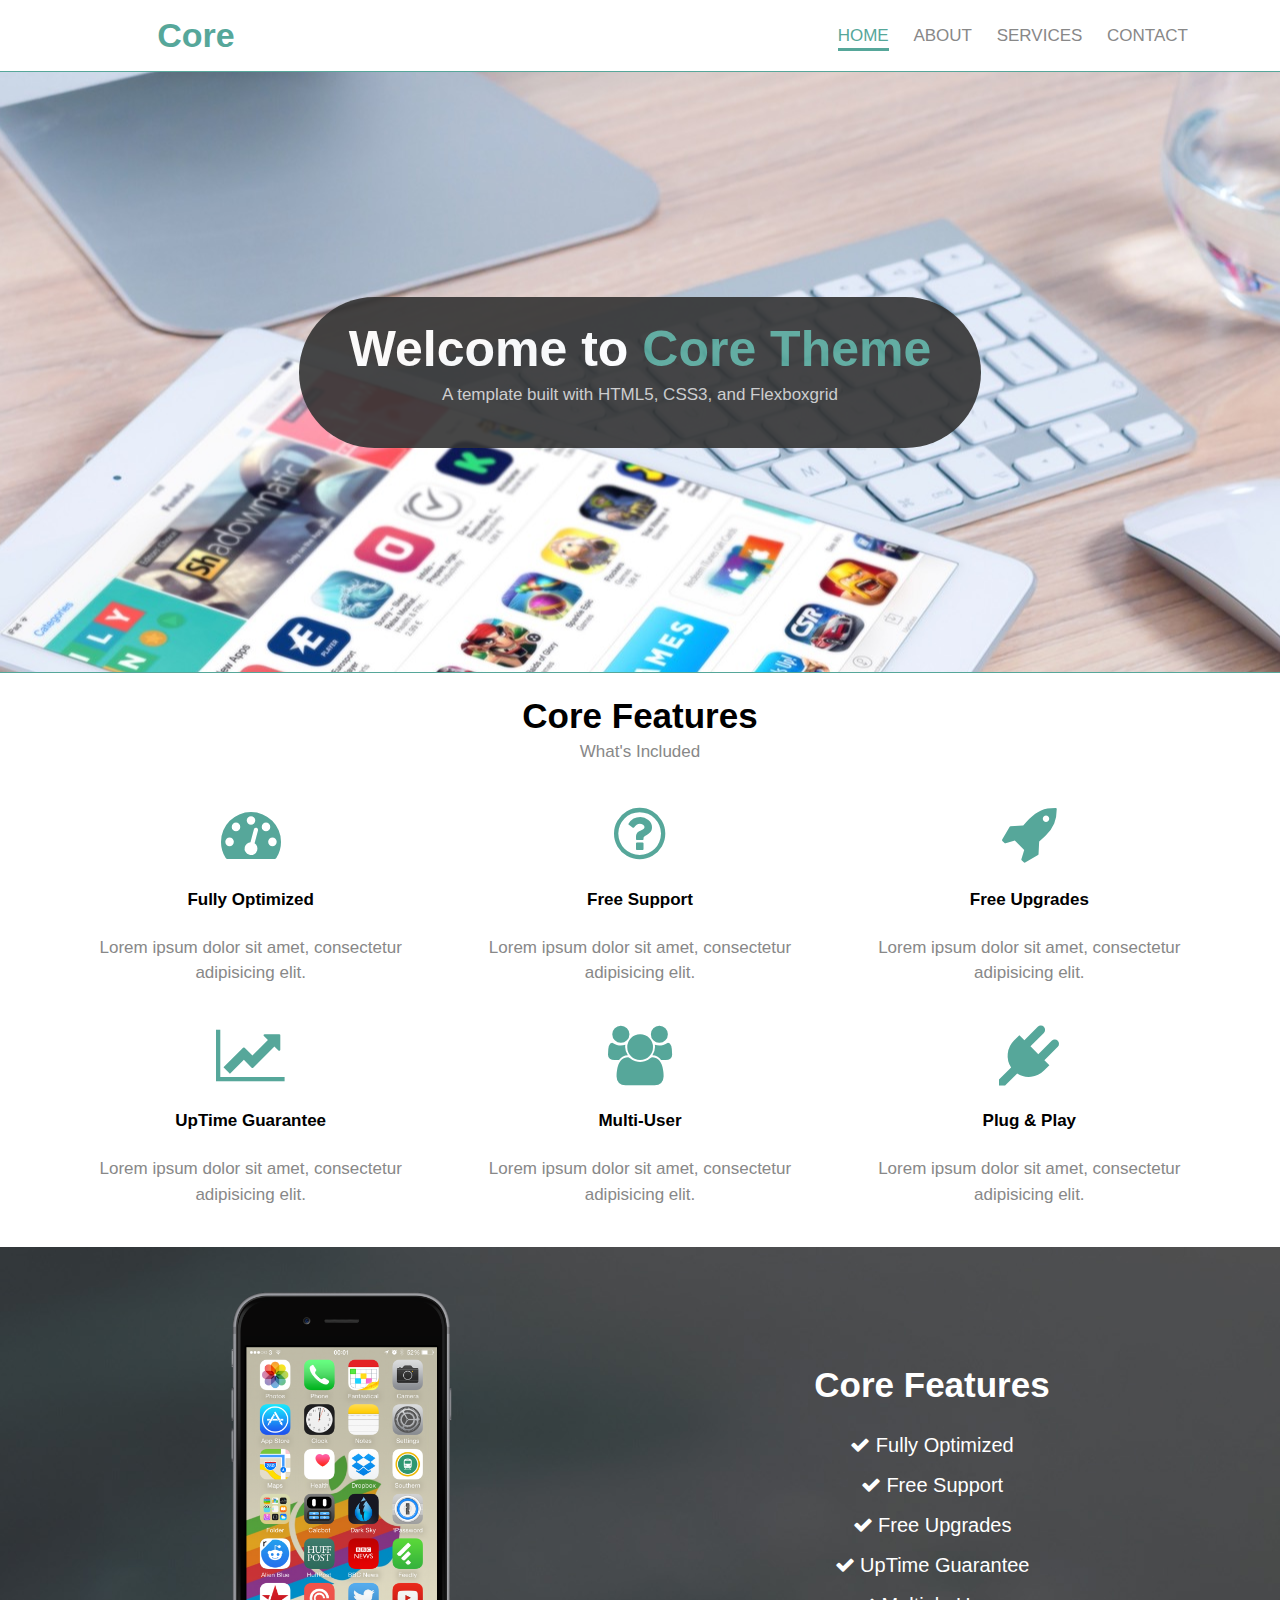
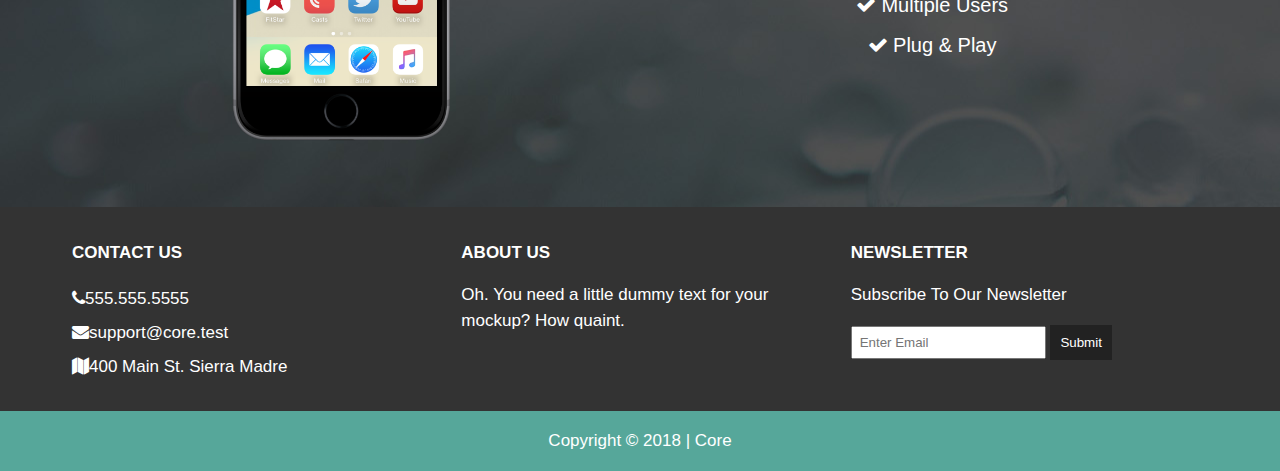
<file: index.html>
<!DOCTYPE html>
<html>
	<head>
		<meta charset="utf-8">
		<title>AppTheme</title>
		<link rel="stylesheet" href="css/flexboxgrid.css">
		<link rel="stylesheet" href="css/font-awesome.css">
		<link rel="stylesheet" href="css/style.css">
	</head>
	<body>

		<!-- HEADER -->
		<header id="main-header">
			<div class="container">
				<div class="row end-sm end-md end-lg center-xs middle-xs middle-sm middle-md middle-lg">
					<div class="col-xs-12 col-sm-2 col-md-2 col-lg-2">
						<h1><span class="primary-text">Core</span></h1>
					</div>
					<div class="col-xs-12 col-sm-10 col-md-10 col-lg-10">
						<nav id="navbar">
							<ul>
								<li class="current"><a href="index.html">Home</a></li>
								<li><a href="about.html">About</a></li>
								<li><a href="services.html">Services</a></li>
								<li><a href="contact.html">Contact</a></li>
							</ul>
						</nav>
					</div>
				</div>
			</div>
		</header>

		<!-- SHOWCASE -->
		<section id="showcase">
			<div class="container">
				<div class="row center-xs center-sm center-md center-lg middle-xs middle-sm middle-md middle-lg">
					<div class="col-xs-10 col-sm-10 col-md-10 col-lg-7 showcase-content">
						<h1>Welcome to <span class="primary-text">Core Theme</span></h1>
						<p>A template built with HTML5, CSS3, and Flexboxgrid</p>
					</div>
				</div>
			</div>
		</section>

		<!-- FEATURES -->
		<section id="features">
			<div class="container">
				<div class="row center-xs center-sm center-md center-lg">
					<div class="col-xs-12 col-sm-12 col-md-12 col-lg-12">
						<h2>Core Features</h2>
						<p>What's Included</p>
						<!-- ICON ROW 1 -->
						<div class="row center-xs center-sm center-md center-lg">
							<div class="col-xs-12 col-sm-4 col-md-4 col-lg-4">
								<i class="fa fa-dashboard"></i><br>
								<h4>Fully Optimized</h4>
								<p>Lorem ipsum dolor sit amet, consectetur adipisicing elit.</p>
							</div>
							<div class="col-xs-12 col-sm-4 col-md-4 col-lg-4">
								<i class="fa fa-question-circle-o"></i><br>
								<h4>Free Support</h4>
								<p>Lorem ipsum dolor sit amet, consectetur adipisicing elit.</p>
							</div>
							<div class="col-xs-12 col-sm-4 col-md-4 col-lg-4">
								<i class="fa fa-rocket"></i><br>
								<h4>Free Upgrades</h4>
								<p>Lorem ipsum dolor sit amet, consectetur adipisicing elit.</p>
							</div>
						</div>
						<!-- ICON ROW 2 -->
						<div class="row center-xs center-sm center-md center-lg">
							<div class="col-xs-12 col-sm-4 col-md-4 col-lg-4">
								<i class="fa fa-line-chart"></i><br>
								<h4>UpTime Guarantee</h4>
								<p>Lorem ipsum dolor sit amet, consectetur adipisicing elit.</p>
							</div>
							<div class="col-xs-12 col-sm-4 col-md-4 col-lg-4">
								<i class="fa fa-users"></i><br>
								<h4>Multi-User</h4>
								<p>Lorem ipsum dolor sit amet, consectetur adipisicing elit.</p>
							</div>
							<div class="col-xs-12 col-sm-4 col-md-4 col-lg-4">
								<i class="fa fa-plug"></i><br>
								<h4>Plug &amp; Play</h4>
								<p>Lorem ipsum dolor sit amet, consectetur adipisicing elit.</p>
							</div>
						</div>
					</div>
				</div>
			</div>
		</section>

		<!-- INFO SECTioN -->
		<section id="info">
			<div class="container">
				<div class="row center-xs center-sm center-md center-lg middle-xs middle-sm middle-md middle-lg">
					<div class="col-xs-12 col-sm-6 col-md-6 col-lg-6">
						<img src="images/iphone.png" alt="">
					</div>
					<div class="col-xs-12 col-sm-6 col-md-6 col-lg-6">
						<h2>Core Features</h2>
						<ul>
							<li><i class="fa fa-check"></i> Fully Optimized</li>
							<li><i class="fa fa-check"></i> Free Support</li>
							<li><i class="fa fa-check"></i> Free Upgrades</li>
							<li><i class="fa fa-check"></i> UpTime Guarantee</li>
							<li><i class="fa fa-check"></i> Multiple Users</li>
							<li><i class="fa fa-check"></i> Plug &amp; Play</li>
						</ul>
					</div>
				</div>
			</div>
		</section>

		<!-- COMPANY -->
		<section id="company">
			<div class="container">
				<div class="row">
					<div class=" col-xs-12 col-sm-4 colo-md-4 col-lg-4">
						<h4>Contact Us</h4>
						<ul>
							<li><i class="fa fa-phone"></i>555.555.5555</li>
							<li><i class="fa fa-envelope"></i>support@core.test</li>
							<li><i class="fa fa-map"></i>400 Main St. Sierra Madre</li>
						</ul>
					</div>
					<div class=" col-xs-12 col-sm-4 colo-md-4 col-lg-4">
						<h4>About Us</h4>
						<p>Oh. You need a little dummy text for your mockup? How quaint.</p>
					</div>
					<div class="col-xs-12 col-sm-4 col-md-4 col-lg-4">
						<h4>Newsletter</h4>
						<p>Subscribe To Our Newsletter</p>
						<form>
							<input type="text" name="email" placeholder="Enter Email">
							<button type="submit" name="button">Submit</button>
						</form>
					</div>
				</div>
			</div>
		</section>

		<!-- FOOTER -->
		<footer id="main-footer">
			<div class="container">
				<div class="row center-xs center-sm center-md center-lg">
					<div class="col-xs-12 col-sm-12 col-md-12 col-lg-12">
						<p>Copyright &copy; 2018 | Core</p>
					</div>
				</div>
			</div>
		</footer>

	</body>
</html>
</file>
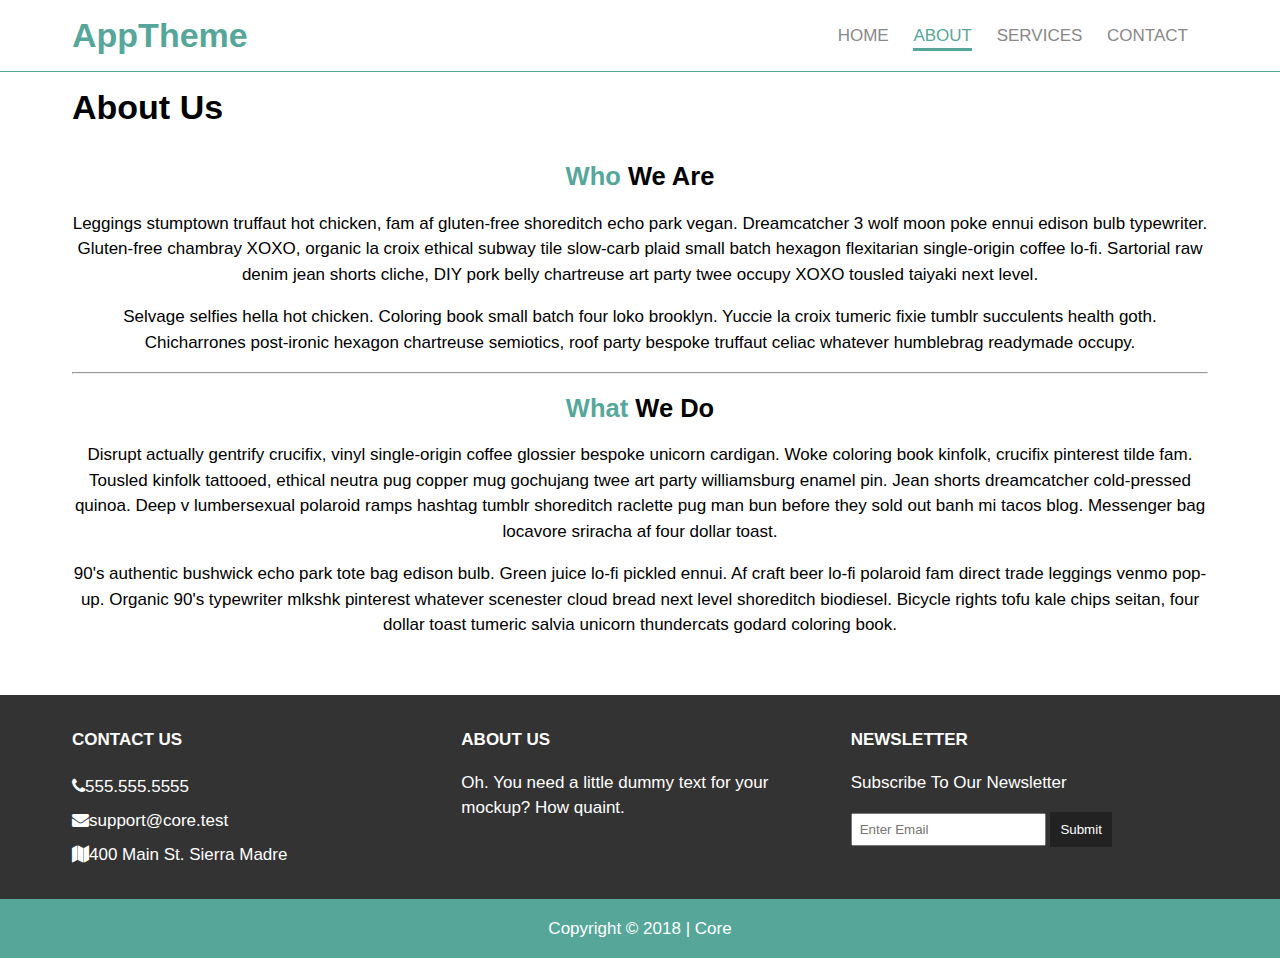
<file: about.html>
<!DOCTYPE html>
<html>
	<head>
		<meta charset="utf-8">
		<title>AppTheme | About Us</title>
		<link rel="stylesheet" href="css/flexboxgrid.css">
		<link rel="stylesheet" href="css/font-awesome.css">
		<link rel="stylesheet" href="css/style.css">
	</head>
	<body>

		<!-- HEADER -->
		<header id="main-header">
			<div class="container">
				<div class="row end-sm end-md end-lg center-xs middle-xs middle-sm middle-md middle-lg">
					<div class="col-xs-12 col-sm-2 col-md-2 col-lg-2">
						<h1><span class="primary-text">AppTheme</span></h1>
					</div>
					<div class="col-xs-12 col-sm-10 col-md-10 col-lg-10">
						<nav id="navbar">
							<ul>
								<li><a href="index.html">Home</a></li>
								<li class="current"><a href="about.html">About</a></li>
								<li><a href="services.html">Services</a></li>
								<li><a href="contact.html">Contact</a></li>
							</ul>
						</nav>
					</div>
				</div>
			</div>
		</header>

		<!-- SUBHEADER-->
		<section id="subheader">
			<div class="container">
				<div class="row">
					<div class="col-xs-12 col-sm-12 col-md-12 col-lg-12">
						<h1>About Us</h1>
					</div>
				</div>
			</div>

		</section>

		<!-- MAIN PAGE -->
		<section id="page" class="about">
			<div class="container">
				<div class="row center-xs center-sm center-md center-lg">
					<div class="col-xs-12 col-sm-12 col-md-12 col-lg-12">
						<h2><span class="primary-text">Who</span> We Are</h2>
						<p>Leggings stumptown truffaut hot chicken, fam af gluten-free shoreditch echo park vegan. Dreamcatcher 3 wolf moon poke ennui edison bulb typewriter. Gluten-free chambray XOXO, organic la croix ethical subway tile slow-carb plaid small batch hexagon flexitarian single-origin coffee lo-fi. Sartorial raw denim jean shorts cliche, DIY pork belly chartreuse art party twee occupy XOXO tousled taiyaki next level.</p>
						<p>Selvage selfies hella hot chicken. Coloring book small batch four loko brooklyn. Yuccie la croix tumeric fixie tumblr succulents health goth. Chicharrones post-ironic hexagon chartreuse semiotics, roof party bespoke truffaut celiac whatever humblebrag readymade occupy.</p>
						<hr>
						<h2><span class="primary-text">What</span> We Do</h2>
						<p>Disrupt actually gentrify crucifix, vinyl single-origin coffee glossier bespoke unicorn cardigan. Woke coloring book kinfolk, crucifix pinterest tilde fam. Tousled kinfolk tattooed, ethical neutra pug copper mug gochujang twee art party williamsburg enamel pin. Jean shorts dreamcatcher cold-pressed quinoa. Deep v lumbersexual polaroid ramps hashtag tumblr shoreditch raclette pug man bun before they sold out banh mi tacos blog. Messenger bag locavore sriracha af four dollar toast.</p>
						<p>90's authentic bushwick echo park tote bag edison bulb. Green juice lo-fi pickled ennui. Af craft beer lo-fi polaroid fam direct trade leggings venmo pop-up. Organic 90's typewriter mlkshk pinterest whatever scenester cloud bread next level shoreditch biodiesel. Bicycle rights tofu kale chips seitan, four dollar toast tumeric salvia unicorn thundercats godard coloring book.</p>
					</div>
				</div>
			</div>
		</section>

		<!-- COMPANY -->
		<section id="company">
			<div class="container">
				<div class="row">
					<div class=" col-xs-12 col-sm-4 colo-md-4 col-lg-4">
						<h4>Contact Us</h4>
						<ul>
							<li><i class="fa fa-phone"></i>555.555.5555</li>
							<li><i class="fa fa-envelope"></i>support@core.test</li>
							<li><i class="fa fa-map"></i>400 Main St. Sierra Madre</li>
						</ul>
					</div>
					<div class=" col-xs-12 col-sm-4 colo-md-4 col-lg-4">
						<h4>About Us</h4>
						<p>Oh. You need a little dummy text for your mockup? How quaint.</p>
					</div>
					<div class="col-xs-12 col-sm-4 col-md-4 col-lg-4">
						<h4>Newsletter</h4>
						<p>Subscribe To Our Newsletter</p>
						<form>
							<input type="text" name="email" placeholder="Enter Email">
							<button type="submit" name="button">Submit</button>
						</form>
					</div>
				</div>
			</div>
		</section>

		<!-- FOOTER -->
		<footer id="main-footer">
			<div class="container">
				<div class="row center-xs center-sm center-md center-lg">
					<div class="col-xs-12 col-sm-12 col-md-12 col-lg-12">
						<p>Copyright &copy; 2018 | Core</p>
					</div>
				</div>
			</div>
		</footer>

	</body>
</html>
</file>
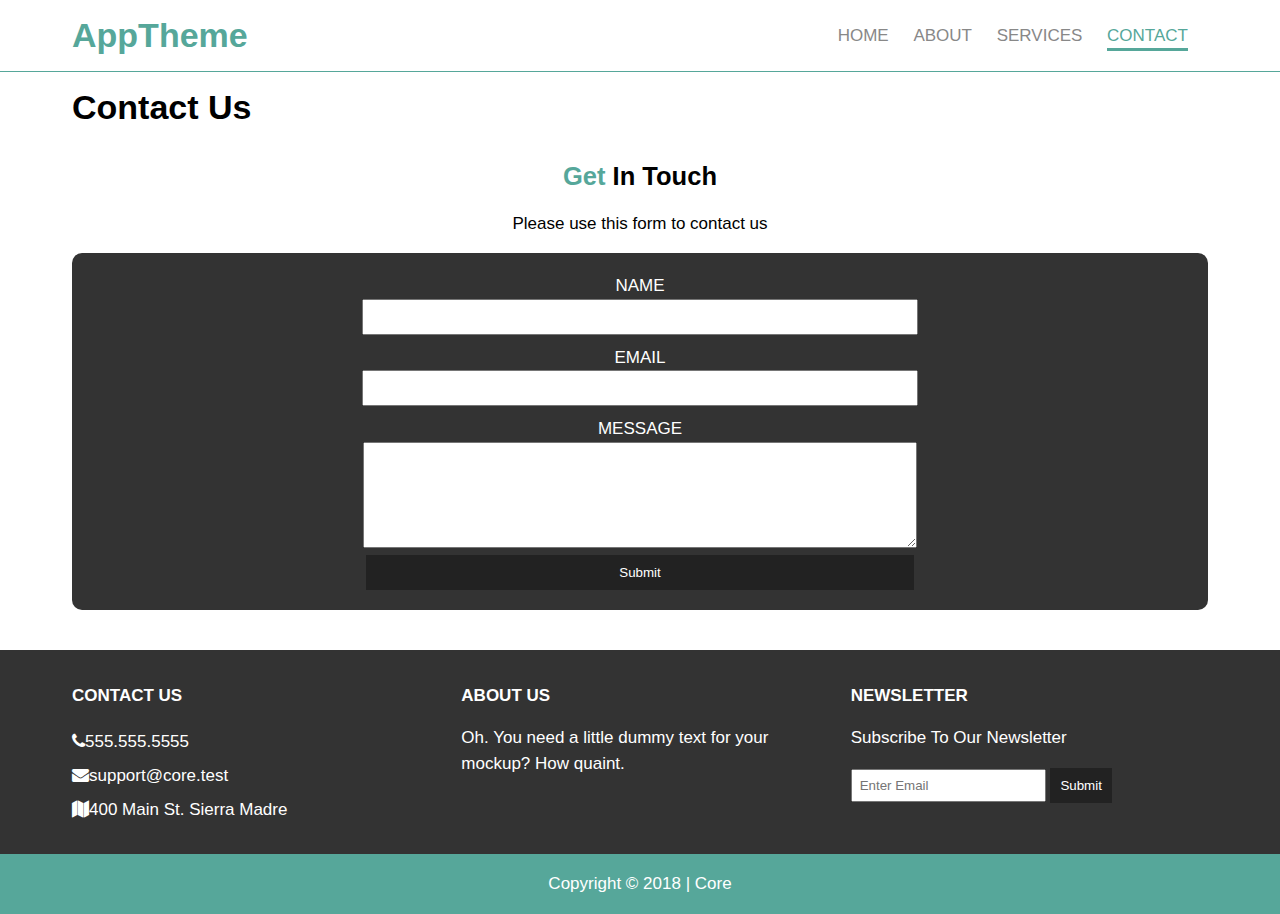
<file: contact.html>
<!DOCTYPE html>
<html>
	<head>
		<meta charset="utf-8">
		<title>AppTheme | Contact</title>
		<link rel="stylesheet" href="css/flexboxgrid.css">
		<link rel="stylesheet" href="css/font-awesome.css">
		<link rel="stylesheet" href="css/style.css">
	</head>
	<body>

		<!-- HEADER -->
		<header id="main-header">
			<div class="container">
				<div class="row end-sm end-md end-lg center-xs middle-xs middle-sm middle-md middle-lg">
					<div class="col-xs-12 col-sm-2 col-md-2 col-lg-2">
						<h1><span class="primary-text">AppTheme</span></h1>
					</div>
					<div class="col-xs-12 col-sm-10 col-md-10 col-lg-10">
						<nav id="navbar">
							<ul>
								<li><a href="index.html">Home</a></li>
								<li><a href="about.html">About</a></li>
								<li><a href="services.html">Services</a></li>
								<li class="current"><a href="contact.html">Contact</a></li>
							</ul>
						</nav>
					</div>
				</div>
			</div>
		</header>

		<!-- SUBHEADER-->
		<section id="subheader">
			<div class="container">
				<div class="row">
					<div class="col-xs-12 col-sm-12 col-md-12 col-lg-12">
						<h1>Contact Us</h1>
					</div>
				</div>
			</div>

		</section>

		<!-- MAIN PAGE -->
		<section id="page" class="contact">
			<div class="container">
				<div class="row center-xs center-sm center-md center-lg">
					<div class="col-xs-12 col-sm-12 col-md-12 col-lg-12">
						<h2><span class="primary-text">Get</span> In Touch</h2>
						<p>Please use this form to contact us</p>
						<form>
							<div>
								<label for="name">Name</label><br>
								<input type="text" name="name">
							</div>
							<div>
								<label for="email">Email</label><br>
								<input type="text" name="email">
							</div>
							<div>
								<label for="message">Message</label><br>
								<textarea name="message"></textarea>
							</div>
							<button type="submit" name="button">Submit</button>
						</form>
					</div>
				</div>
			</div>
		</section>

		<!-- COMPANY -->
		<section id="company">
			<div class="container">
				<div class="row">
					<div class=" col-xs-12 col-sm-4 colo-md-4 col-lg-4">
						<h4>Contact Us</h4>
						<ul>
							<li><i class="fa fa-phone"></i>555.555.5555</li>
							<li><i class="fa fa-envelope"></i>support@core.test</li>
							<li><i class="fa fa-map"></i>400 Main St. Sierra Madre</li>
						</ul>
					</div>
					<div class=" col-xs-12 col-sm-4 colo-md-4 col-lg-4">
						<h4>About Us</h4>
						<p>Oh. You need a little dummy text for your mockup? How quaint.</p>
					</div>
					<div class="col-xs-12 col-sm-4 col-md-4 col-lg-4">
						<h4>Newsletter</h4>
						<p>Subscribe To Our Newsletter</p>
						<form>
							<input type="text" name="email" placeholder="Enter Email">
							<button type="submit" name="button">Submit</button>
						</form>
					</div>
				</div>
			</div>
		</section>

		<!-- FOOTER -->
		<footer id="main-footer">
			<div class="container">
				<div class="row center-xs center-sm center-md center-lg">
					<div class="col-xs-12 col-sm-12 col-md-12 col-lg-12">
						<p>Copyright &copy; 2018 | Core</p>
					</div>
				</div>
			</div>
		</footer>

	</body>
</html>
</file>
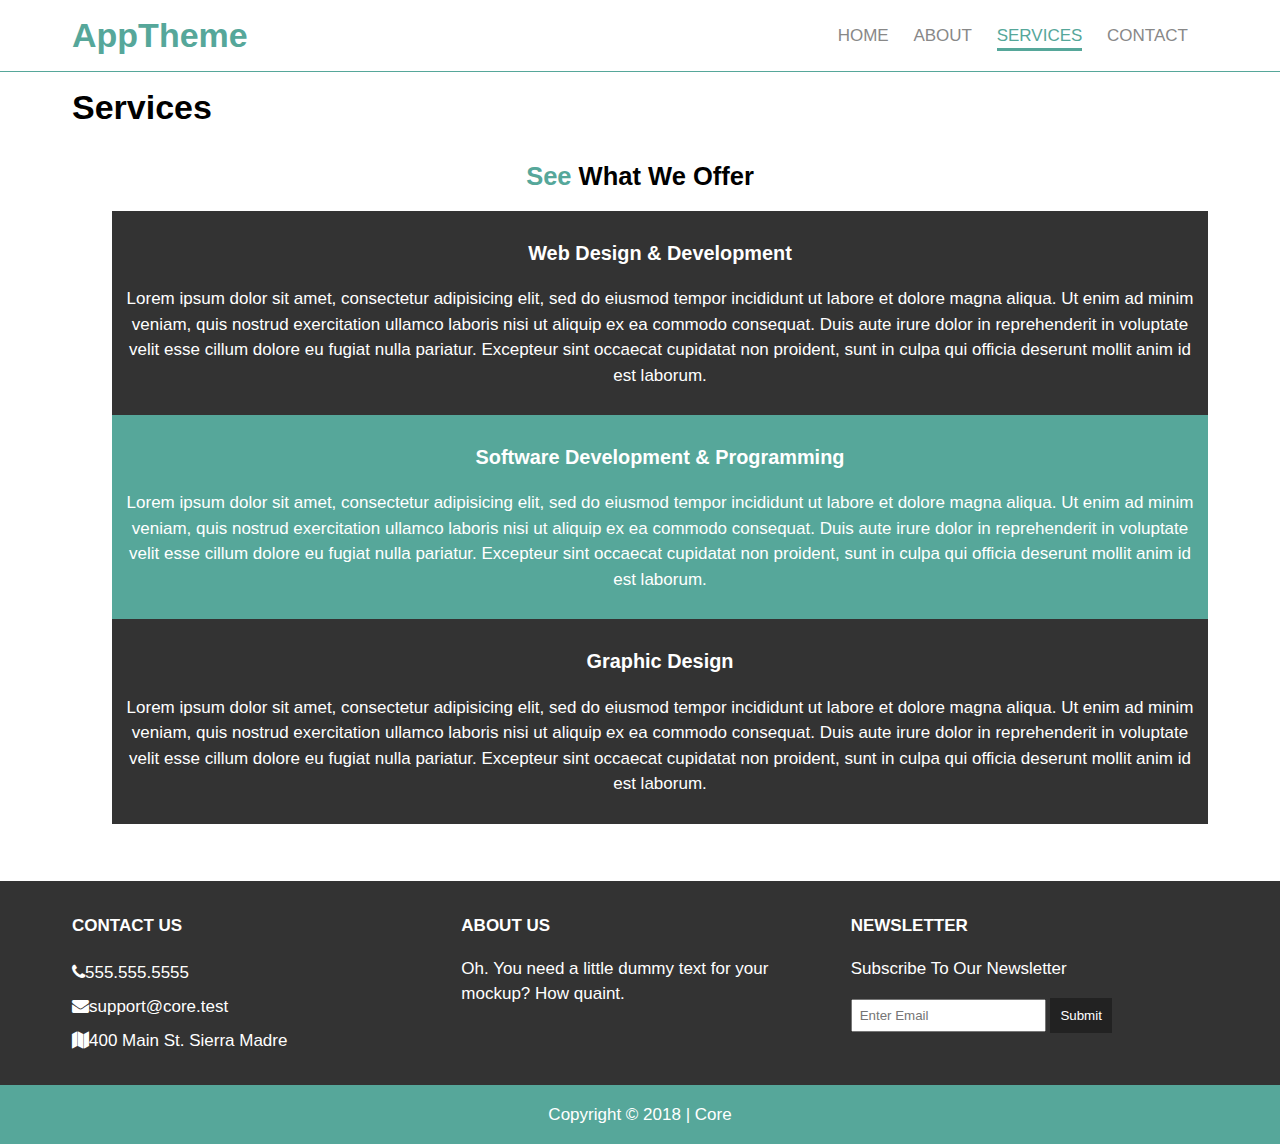
<file: services.html>
<!DOCTYPE html>
<html>
	<head>
		<meta charset="utf-8">
		<title>AppTheme | Services</title>
		<link rel="stylesheet" href="css/flexboxgrid.css">
		<link rel="stylesheet" href="css/font-awesome.css">
		<link rel="stylesheet" href="css/style.css">
	</head>
	<body>

		<!-- HEADER -->
		<header id="main-header">
			<div class="container">
				<div class="row end-sm end-md end-lg center-xs middle-xs middle-sm middle-md middle-lg">
					<div class="col-xs-12 col-sm-2 col-md-2 col-lg-2">
						<h1><span class="primary-text">AppTheme</span></h1>
					</div>
					<div class="col-xs-12 col-sm-10 col-md-10 col-lg-10">
						<nav id="navbar">
							<ul>
								<li><a href="index.html">Home</a></li>
								<li><a href="about.html">About</a></li>
								<li class="current"><a href="services.html">Services</a></li>
								<li><a href="contact.html">Contact</a></li>
							</ul>
						</nav>
					</div>
				</div>
			</div>
		</header>

		<!-- SUBHEADER-->
		<section id="subheader">
			<div class="container">
				<div class="row">
					<div class="col-xs-12 col-sm-12 col-md-12 col-lg-12">
						<h1>Services</h1>
					</div>
				</div>
			</div>

		</section>

		<!-- MAIN PAGE -->
		<section id="page" class="services">
			<div class="container">
				<div class="row center-xs center-sm center-md center-lg">
					<div class="col-xs-12 col-sm-12 col-md-12 col-lg-12">
						<h2><span class="primary-text">See</span> What We Offer</h2>
						<ul>
							<li>
								<h3>Web Design &amp; Development</h3>
								<p>Lorem ipsum dolor sit amet, consectetur adipisicing elit, sed do eiusmod tempor incididunt ut labore et dolore magna aliqua. Ut enim ad minim veniam, quis nostrud exercitation ullamco laboris nisi ut aliquip ex ea commodo consequat. Duis aute irure dolor in reprehenderit in voluptate velit esse cillum dolore eu fugiat nulla pariatur. Excepteur sint occaecat cupidatat non proident, sunt in culpa qui officia deserunt mollit anim id est laborum.</p>
							</li>
							<li>
								<h3>Software Development &amp; Programming</h3>
								<p>Lorem ipsum dolor sit amet, consectetur adipisicing elit, sed do eiusmod tempor incididunt ut labore et dolore magna aliqua. Ut enim ad minim veniam, quis nostrud exercitation ullamco laboris nisi ut aliquip ex ea commodo consequat. Duis aute irure dolor in reprehenderit in voluptate velit esse cillum dolore eu fugiat nulla pariatur. Excepteur sint occaecat cupidatat non proident, sunt in culpa qui officia deserunt mollit anim id est laborum.</p>
							</li>
							<li>
								<h3>Graphic Design</h3>
								<p>Lorem ipsum dolor sit amet, consectetur adipisicing elit, sed do eiusmod tempor incididunt ut labore et dolore magna aliqua. Ut enim ad minim veniam, quis nostrud exercitation ullamco laboris nisi ut aliquip ex ea commodo consequat. Duis aute irure dolor in reprehenderit in voluptate velit esse cillum dolore eu fugiat nulla pariatur. Excepteur sint occaecat cupidatat non proident, sunt in culpa qui officia deserunt mollit anim id est laborum.</p>
							</li>
						</ul>
					</div>
				</div>
			</div>
		</section>

		<!-- COMPANY -->
		<section id="company">
			<div class="container">
				<div class="row">
					<div class=" col-xs-12 col-sm-4 colo-md-4 col-lg-4">
						<h4>Contact Us</h4>
						<ul>
							<li><i class="fa fa-phone"></i>555.555.5555</li>
							<li><i class="fa fa-envelope"></i>support@core.test</li>
							<li><i class="fa fa-map"></i>400 Main St. Sierra Madre</li>
						</ul>
					</div>
					<div class=" col-xs-12 col-sm-4 colo-md-4 col-lg-4">
						<h4>About Us</h4>
						<p>Oh. You need a little dummy text for your mockup? How quaint.</p>
					</div>
					<div class="col-xs-12 col-sm-4 col-md-4 col-lg-4">
						<h4>Newsletter</h4>
						<p>Subscribe To Our Newsletter</p>
						<form>
							<input type="text" name="email" placeholder="Enter Email">
							<button type="submit" name="button">Submit</button>
						</form>
					</div>
				</div>
			</div>
		</section>

		<!-- FOOTER -->
		<footer id="main-footer">
			<div class="container">
				<div class="row center-xs center-sm center-md center-lg">
					<div class="col-xs-12 col-sm-12 col-md-12 col-lg-12">
						<p>Copyright &copy; 2018 | Core</p>
					</div>
				</div>
			</div>
		</footer>

	</body>
</html>
</file>
<file: css/flexboxgrid.css>
/* Uncomment and set these variables to customize the grid. */

.container-fluid {
  margin-right: auto;
  margin-left: auto;
  padding-right: 2rem;
  padding-left: 2rem;
}

.row {
  box-sizing: border-box;
  display: -ms-flexbox;
  display: -webkit-box;
  display: flex;
  -ms-flex: 0 1 auto;
  -webkit-box-flex: 0;
  flex: 0 1 auto;
  -ms-flex-direction: row;
  -webkit-box-orient: horizontal;
  -webkit-box-direction: normal;
  flex-direction: row;
  -ms-flex-wrap: wrap;
  flex-wrap: wrap;
  margin-right: -1rem;
  margin-left: -1rem;
}

.row.reverse {
  -ms-flex-direction: row-reverse;
  -webkit-box-orient: horizontal;
  -webkit-box-direction: reverse;
  flex-direction: row-reverse;
}

.col.reverse {
  -ms-flex-direction: column-reverse;
  -webkit-box-orient: vertical;
  -webkit-box-direction: reverse;
  flex-direction: column-reverse;
}

.col-xs,
.col-xs-1,
.col-xs-2,
.col-xs-3,
.col-xs-4,
.col-xs-5,
.col-xs-6,
.col-xs-7,
.col-xs-8,
.col-xs-9,
.col-xs-10,
.col-xs-11,
.col-xs-12 {
  box-sizing: border-box;
  -ms-flex: 0 0 auto;
  -webkit-box-flex: 0;
  flex: 0 0 auto;
  padding-right: 1rem;
  padding-left: 1rem;
}

.col-xs {
  -webkit-flex-grow: 1;
  -ms-flex-positive: 1;
  -webkit-box-flex: 1;
  flex-grow: 1;
  -ms-flex-preferred-size: 0;
  flex-basis: 0;
  max-width: 100%;
}

.col-xs-1 {
  -ms-flex-preferred-size: 8.333%;
  flex-basis: 8.333%;
  max-width: 8.333%;
}

.col-xs-2 {
  -ms-flex-preferred-size: 16.667%;
  flex-basis: 16.667%;
  max-width: 16.667%;
}

.col-xs-3 {
  -ms-flex-preferred-size: 25%;
  flex-basis: 25%;
  max-width: 25%;
}

.col-xs-4 {
  -ms-flex-preferred-size: 33.333%;
  flex-basis: 33.333%;
  max-width: 33.333%;
}

.col-xs-5 {
  -ms-flex-preferred-size: 41.667%;
  flex-basis: 41.667%;
  max-width: 41.667%;
}

.col-xs-6 {
  -ms-flex-preferred-size: 50%;
  flex-basis: 50%;
  max-width: 50%;
}

.col-xs-7 {
  -ms-flex-preferred-size: 58.333%;
  flex-basis: 58.333%;
  max-width: 58.333%;
}

.col-xs-8 {
  -ms-flex-preferred-size: 66.667%;
  flex-basis: 66.667%;
  max-width: 66.667%;
}

.col-xs-9 {
  -ms-flex-preferred-size: 75%;
  flex-basis: 75%;
  max-width: 75%;
}

.col-xs-10 {
  -ms-flex-preferred-size: 83.333%;
  flex-basis: 83.333%;
  max-width: 83.333%;
}

.col-xs-11 {
  -ms-flex-preferred-size: 91.667%;
  flex-basis: 91.667%;
  max-width: 91.667%;
}

.col-xs-12 {
  -ms-flex-preferred-size: 100%;
  flex-basis: 100%;
  max-width: 100%;
}

.col-xs-offset-1 {
  margin-left: 8.333%;
}

.col-xs-offset-2 {
  margin-left: 16.667%;
}

.col-xs-offset-3 {
  margin-left: 25%;
}

.col-xs-offset-4 {
  margin-left: 33.333%;
}

.col-xs-offset-5 {
  margin-left: 41.667%;
}

.col-xs-offset-6 {
  margin-left: 50%;
}

.col-xs-offset-7 {
  margin-left: 58.333%;
}

.col-xs-offset-8 {
  margin-left: 66.667%;
}

.col-xs-offset-9 {
  margin-left: 75%;
}

.col-xs-offset-10 {
  margin-left: 83.333%;
}

.col-xs-offset-11 {
  margin-left: 91.667%;
}

.start-xs {
  -ms-flex-pack: start;
  -webkit-box-pack: start;
  justify-content: flex-start;
  text-align: start;
}

.center-xs {
  -ms-flex-pack: center;
  -webkit-box-pack: center;
  justify-content: center;
  text-align: center;
}

.end-xs {
  -ms-flex-pack: end;
  -webkit-box-pack: end;
  justify-content: flex-end;
  text-align: end;
}

.top-xs {
  -ms-flex-align: start;
  -webkit-box-align: start;
  align-items: flex-start;
}

.middle-xs {
  -ms-flex-align: center;
  -webkit-box-align: center;
  align-items: center;
}

.bottom-xs {
  -ms-flex-align: end;
  -webkit-box-align: end;
  align-items: flex-end;
}

.around-xs {
  -ms-flex-pack: distribute;
  justify-content: space-around;
}

.between-xs {
  -ms-flex-pack: justify;
  -webkit-box-pack: justify;
  justify-content: space-between;
}

.first-xs {
  -ms-flex-order: -1;
  -webkit-box-ordinal-group: 0;
  order: -1;
}

.last-xs {
  -ms-flex-order: 1;
  -webkit-box-ordinal-group: 2;
  order: 1;
}

@media only screen and (min-width: 48em) {
  .container {
    width: 46rem;
  }

  .col-sm,
  .col-sm-1,
  .col-sm-2,
  .col-sm-3,
  .col-sm-4,
  .col-sm-5,
  .col-sm-6,
  .col-sm-7,
  .col-sm-8,
  .col-sm-9,
  .col-sm-10,
  .col-sm-11,
  .col-sm-12 {
    box-sizing: border-box;
    -ms-flex: 0 0 auto;
    -webkit-box-flex: 0;
    flex: 0 0 auto;
    padding-right: 1rem;
    padding-left: 1rem;
  }

  .col-sm {
    -webkit-flex-grow: 1;
    -ms-flex-positive: 1;
    -webkit-box-flex: 1;
    flex-grow: 1;
    -ms-flex-preferred-size: 0;
    flex-basis: 0;
    max-width: 100%;
  }

  .col-sm-1 {
    -ms-flex-preferred-size: 8.333%;
    flex-basis: 8.333%;
    max-width: 8.333%;
  }

  .col-sm-2 {
    -ms-flex-preferred-size: 16.667%;
    flex-basis: 16.667%;
    max-width: 16.667%;
  }

  .col-sm-3 {
    -ms-flex-preferred-size: 25%;
    flex-basis: 25%;
    max-width: 25%;
  }

  .col-sm-4 {
    -ms-flex-preferred-size: 33.333%;
    flex-basis: 33.333%;
    max-width: 33.333%;
  }

  .col-sm-5 {
    -ms-flex-preferred-size: 41.667%;
    flex-basis: 41.667%;
    max-width: 41.667%;
  }

  .col-sm-6 {
    -ms-flex-preferred-size: 50%;
    flex-basis: 50%;
    max-width: 50%;
  }

  .col-sm-7 {
    -ms-flex-preferred-size: 58.333%;
    flex-basis: 58.333%;
    max-width: 58.333%;
  }

  .col-sm-8 {
    -ms-flex-preferred-size: 66.667%;
    flex-basis: 66.667%;
    max-width: 66.667%;
  }

  .col-sm-9 {
    -ms-flex-preferred-size: 75%;
    flex-basis: 75%;
    max-width: 75%;
  }

  .col-sm-10 {
    -ms-flex-preferred-size: 83.333%;
    flex-basis: 83.333%;
    max-width: 83.333%;
  }

  .col-sm-11 {
    -ms-flex-preferred-size: 91.667%;
    flex-basis: 91.667%;
    max-width: 91.667%;
  }

  .col-sm-12 {
    -ms-flex-preferred-size: 100%;
    flex-basis: 100%;
    max-width: 100%;
  }

  .col-sm-offset-1 {
    margin-left: 8.333%;
  }

  .col-sm-offset-2 {
    margin-left: 16.667%;
  }

  .col-sm-offset-3 {
    margin-left: 25%;
  }

  .col-sm-offset-4 {
    margin-left: 33.333%;
  }

  .col-sm-offset-5 {
    margin-left: 41.667%;
  }

  .col-sm-offset-6 {
    margin-left: 50%;
  }

  .col-sm-offset-7 {
    margin-left: 58.333%;
  }

  .col-sm-offset-8 {
    margin-left: 66.667%;
  }

  .col-sm-offset-9 {
    margin-left: 75%;
  }

  .col-sm-offset-10 {
    margin-left: 83.333%;
  }

  .col-sm-offset-11 {
    margin-left: 91.667%;
  }

  .start-sm {
    -ms-flex-pack: start;
    -webkit-box-pack: start;
    justify-content: flex-start;
    text-align: start;
  }

  .center-sm {
    -ms-flex-pack: center;
    -webkit-box-pack: center;
    justify-content: center;
    text-align: center;
  }

  .end-sm {
    -ms-flex-pack: end;
    -webkit-box-pack: end;
    justify-content: flex-end;
    text-align: end;
  }

  .top-sm {
    -ms-flex-align: start;
    -webkit-box-align: start;
    align-items: flex-start;
  }

  .middle-sm {
    -ms-flex-align: center;
    -webkit-box-align: center;
    align-items: center;
  }

  .bottom-sm {
    -ms-flex-align: end;
    -webkit-box-align: end;
    align-items: flex-end;
  }

  .around-sm {
    -ms-flex-pack: distribute;
    justify-content: space-around;
  }

  .between-sm {
    -ms-flex-pack: justify;
    -webkit-box-pack: justify;
    justify-content: space-between;
  }

  .first-sm {
    -ms-flex-order: -1;
    -webkit-box-ordinal-group: 0;
    order: -1;
  }

  .last-sm {
    -ms-flex-order: 1;
    -webkit-box-ordinal-group: 2;
    order: 1;
  }
}

@media only screen and (min-width: 62em) {
  .container {
    width: 61rem;
  }

  .col-md,
  .col-md-1,
  .col-md-2,
  .col-md-3,
  .col-md-4,
  .col-md-5,
  .col-md-6,
  .col-md-7,
  .col-md-8,
  .col-md-9,
  .col-md-10,
  .col-md-11,
  .col-md-12 {
    box-sizing: border-box;
    -ms-flex: 0 0 auto;
    -webkit-box-flex: 0;
    flex: 0 0 auto;
    padding-right: 1rem;
    padding-left: 1rem;
  }

  .col-md {
    -webkit-flex-grow: 1;
    -ms-flex-positive: 1;
    -webkit-box-flex: 1;
    flex-grow: 1;
    -ms-flex-preferred-size: 0;
    flex-basis: 0;
    max-width: 100%;
  }

  .col-md-1 {
    -ms-flex-preferred-size: 8.333%;
    flex-basis: 8.333%;
    max-width: 8.333%;
  }

  .col-md-2 {
    -ms-flex-preferred-size: 16.667%;
    flex-basis: 16.667%;
    max-width: 16.667%;
  }

  .col-md-3 {
    -ms-flex-preferred-size: 25%;
    flex-basis: 25%;
    max-width: 25%;
  }

  .col-md-4 {
    -ms-flex-preferred-size: 33.333%;
    flex-basis: 33.333%;
    max-width: 33.333%;
  }

  .col-md-5 {
    -ms-flex-preferred-size: 41.667%;
    flex-basis: 41.667%;
    max-width: 41.667%;
  }

  .col-md-6 {
    -ms-flex-preferred-size: 50%;
    flex-basis: 50%;
    max-width: 50%;
  }

  .col-md-7 {
    -ms-flex-preferred-size: 58.333%;
    flex-basis: 58.333%;
    max-width: 58.333%;
  }

  .col-md-8 {
    -ms-flex-preferred-size: 66.667%;
    flex-basis: 66.667%;
    max-width: 66.667%;
  }

  .col-md-9 {
    -ms-flex-preferred-size: 75%;
    flex-basis: 75%;
    max-width: 75%;
  }

  .col-md-10 {
    -ms-flex-preferred-size: 83.333%;
    flex-basis: 83.333%;
    max-width: 83.333%;
  }

  .col-md-11 {
    -ms-flex-preferred-size: 91.667%;
    flex-basis: 91.667%;
    max-width: 91.667%;
  }

  .col-md-12 {
    -ms-flex-preferred-size: 100%;
    flex-basis: 100%;
    max-width: 100%;
  }

  .col-md-offset-1 {
    margin-left: 8.333%;
  }

  .col-md-offset-2 {
    margin-left: 16.667%;
  }

  .col-md-offset-3 {
    margin-left: 25%;
  }

  .col-md-offset-4 {
    margin-left: 33.333%;
  }

  .col-md-offset-5 {
    margin-left: 41.667%;
  }

  .col-md-offset-6 {
    margin-left: 50%;
  }

  .col-md-offset-7 {
    margin-left: 58.333%;
  }

  .col-md-offset-8 {
    margin-left: 66.667%;
  }

  .col-md-offset-9 {
    margin-left: 75%;
  }

  .col-md-offset-10 {
    margin-left: 83.333%;
  }

  .col-md-offset-11 {
    margin-left: 91.667%;
  }

  .start-md {
    -ms-flex-pack: start;
    -webkit-box-pack: start;
    justify-content: flex-start;
    text-align: start;
  }

  .center-md {
    -ms-flex-pack: center;
    -webkit-box-pack: center;
    justify-content: center;
    text-align: center;
  }

  .end-md {
    -ms-flex-pack: end;
    -webkit-box-pack: end;
    justify-content: flex-end;
    text-align: end;
  }

  .top-md {
    -ms-flex-align: start;
    -webkit-box-align: start;
    align-items: flex-start;
  }

  .middle-md {
    -ms-flex-align: center;
    -webkit-box-align: center;
    align-items: center;
  }

  .bottom-md {
    -ms-flex-align: end;
    -webkit-box-align: end;
    align-items: flex-end;
  }

  .around-md {
    -ms-flex-pack: distribute;
    justify-content: space-around;
  }

  .between-md {
    -ms-flex-pack: justify;
    -webkit-box-pack: justify;
    justify-content: space-between;
  }

  .first-md {
    -ms-flex-order: -1;
    -webkit-box-ordinal-group: 0;
    order: -1;
  }

  .last-md {
    -ms-flex-order: 1;
    -webkit-box-ordinal-group: 2;
    order: 1;
  }
}

@media only screen and (min-width: 75em) {
  .container {
    width: 71rem;
  }

  .col-lg,
  .col-lg-1,
  .col-lg-2,
  .col-lg-3,
  .col-lg-4,
  .col-lg-5,
  .col-lg-6,
  .col-lg-7,
  .col-lg-8,
  .col-lg-9,
  .col-lg-10,
  .col-lg-11,
  .col-lg-12 {
    box-sizing: border-box;
    -ms-flex: 0 0 auto;
    -webkit-box-flex: 0;
    flex: 0 0 auto;
    padding-right: 1rem;
    padding-left: 1rem;
  }

  .col-lg {
    -webkit-flex-grow: 1;
    -ms-flex-positive: 1;
    -webkit-box-flex: 1;
    flex-grow: 1;
    -ms-flex-preferred-size: 0;
    flex-basis: 0;
    max-width: 100%;
  }

  .col-lg-1 {
    -ms-flex-preferred-size: 8.333%;
    flex-basis: 8.333%;
    max-width: 8.333%;
  }

  .col-lg-2 {
    -ms-flex-preferred-size: 16.667%;
    flex-basis: 16.667%;
    max-width: 16.667%;
  }

  .col-lg-3 {
    -ms-flex-preferred-size: 25%;
    flex-basis: 25%;
    max-width: 25%;
  }

  .col-lg-4 {
    -ms-flex-preferred-size: 33.333%;
    flex-basis: 33.333%;
    max-width: 33.333%;
  }

  .col-lg-5 {
    -ms-flex-preferred-size: 41.667%;
    flex-basis: 41.667%;
    max-width: 41.667%;
  }

  .col-lg-6 {
    -ms-flex-preferred-size: 50%;
    flex-basis: 50%;
    max-width: 50%;
  }

  .col-lg-7 {
    -ms-flex-preferred-size: 58.333%;
    flex-basis: 58.333%;
    max-width: 58.333%;
  }

  .col-lg-8 {
    -ms-flex-preferred-size: 66.667%;
    flex-basis: 66.667%;
    max-width: 66.667%;
  }

  .col-lg-9 {
    -ms-flex-preferred-size: 75%;
    flex-basis: 75%;
    max-width: 75%;
  }

  .col-lg-10 {
    -ms-flex-preferred-size: 83.333%;
    flex-basis: 83.333%;
    max-width: 83.333%;
  }

  .col-lg-11 {
    -ms-flex-preferred-size: 91.667%;
    flex-basis: 91.667%;
    max-width: 91.667%;
  }

  .col-lg-12 {
    -ms-flex-preferred-size: 100%;
    flex-basis: 100%;
    max-width: 100%;
  }

  .col-lg-offset-1 {
    margin-left: 8.333%;
  }

  .col-lg-offset-2 {
    margin-left: 16.667%;
  }

  .col-lg-offset-3 {
    margin-left: 25%;
  }

  .col-lg-offset-4 {
    margin-left: 33.333%;
  }

  .col-lg-offset-5 {
    margin-left: 41.667%;
  }

  .col-lg-offset-6 {
    margin-left: 50%;
  }

  .col-lg-offset-7 {
    margin-left: 58.333%;
  }

  .col-lg-offset-8 {
    margin-left: 66.667%;
  }

  .col-lg-offset-9 {
    margin-left: 75%;
  }

  .col-lg-offset-10 {
    margin-left: 83.333%;
  }

  .col-lg-offset-11 {
    margin-left: 91.667%;
  }

  .start-lg {
    -ms-flex-pack: start;
    -webkit-box-pack: start;
    justify-content: flex-start;
    text-align: start;
  }

  .center-lg {
    -ms-flex-pack: center;
    -webkit-box-pack: center;
    justify-content: center;
    text-align: center;
  }

  .end-lg {
    -ms-flex-pack: end;
    -webkit-box-pack: end;
    justify-content: flex-end;
    text-align: end;
  }

  .top-lg {
    -ms-flex-align: start;
    -webkit-box-align: start;
    align-items: flex-start;
  }

  .middle-lg {
    -ms-flex-align: center;
    -webkit-box-align: center;
    align-items: center;
  }

  .bottom-lg {
    -ms-flex-align: end;
    -webkit-box-align: end;
    align-items: flex-end;
  }

  .around-lg {
    -ms-flex-pack: distribute;
    justify-content: space-around;
  }

  .between-lg {
    -ms-flex-pack: justify;
    -webkit-box-pack: justify;
    justify-content: space-between;
  }

  .first-lg {
    -ms-flex-order: -1;
    -webkit-box-ordinal-group: 0;
    order: -1;
  }

  .last-lg {
    -ms-flex-order: 1;
    -webkit-box-ordinal-group: 2;
    order: 1;
  }
}
</file>
<file: css/style.css>
body{
	font-family: 'Open-sans', sans-serif;
	font-size: 17px;
	line-height: 1.5em;
	margin: 0;
	padding: 0;
}

img{
	width: 100%;
}

.container{
	margin: auto;
}

/* COMMON CLASSES */
.primary-text{
	color: #56a79a;
}

.primary-background{
	color: #56a79a
}

/* HEADER */
#main-header{
	border-bottom: 1px solid #56a79a;
}

/* NAVBAR */
#navbar{
	text-transform: uppercase;
}

#navbar li{
	display: inline;
	padding-right: 20px;
	list-style: none;
}
#navbar a{
	text-decoration: none;
	color: #888;
}

#navbar li.current a, #navbar a:hover{
	color: #56a79a;
	border-bottom: 3px solid #56a79a;
	padding-bottom: 3px;
}

/* SHOWCASE */
#showcase{
	background: URL('../images/showcase.jpg') no-repeat center center;
	border-bottom: 1px solid #56a79a;
	margin-bottom: 30px;
}

#showcase .row{
	height: 600px;
}

#showcase h1{
	font-size: 50px;
	margin: 0px;
	padding-bottom: 20px;
}

#showcase p{
	margin: 0px;
	color: #ccc;
}

#showcase .showcase-content{
	background: #333;
	color: #fff;
	border-radius: 90px;
	padding: 40px;
	opacity: 0.9;
}

/* FEATURES */
#features h2{
	font-size: 35px;
	margin: 0;
	padding-bottom: 10px;
}

#features p{
	color: #888;
	margin: 0px;
	margin-bottom: 40px;
}

#features .fa{
	font-size: 60px;
	color: #56a79a;
}

/* INFO */
#info{
	background: #333 URL('../images/info-bg.jpg') no-repeat;
	color: #fff;
}

#info h2{
	font-size: 35px;
	margin: 0px;
	padding-bottom: 10px;
}

#info ul{
	list-style: none;
	padding: 0px;
}

#info li{
	line-height: 2em;
	font-size: 20px;
}

/* COMPANY */
#company{
	background: #333;
	color: #fff;
	padding: 10px 0;
}

#company h4{
	text-transform: uppercase;
	margin-bottom: 0;
}

#company ul{
	padding: 0px;
	list-style: none;
	line-height: 2em;
}

#company input[type="text"]{
	padding: 7px;
}

#company button{
	background: #222;
	color: #fff;
	padding: 10px;
	border: 0;
}

/* FOOTER */
#main-footer{
	background: #56a79a;
	color: #fff;
}

/* SERVICES */
.services ul li{
	list-style: none;
	padding: 10px;
}

.services ul li:nth-child(odd){
	background: #333;
	color: #fff;
}

.services ul li:nth-child(even){
	background: #56a79a;
	color: #fff;
}

/* PAGE */
#page{
	margin-bottom: 40px;
}

/* CONTACT */
.contact form{
	background: #333;
	color: #fff;
	padding: 20px;
	border-radius: 10px;
}

.contact form input[type="text"]{
	width: 50%;
	height: 30px;
	margin-bottom: 10px;
}

.contact form textarea{
	width: 50%;
	height: 100px;
}

.contact form button{
	width: 50%;
	padding: 10px 0;
	border: 0;
	background: #222;
	color: #fff;
}

.contact form label{
	text-transform: uppercase;
}

/* MEDIA QUERIES */
@media (max-width: 800px) {
	#showcase h1{
		font-size: 30px;
	}
}
@media (max-width: 500px) {
	#showcase .showcase-content{
		padding: 40px 10px;
	}
}
</file>
